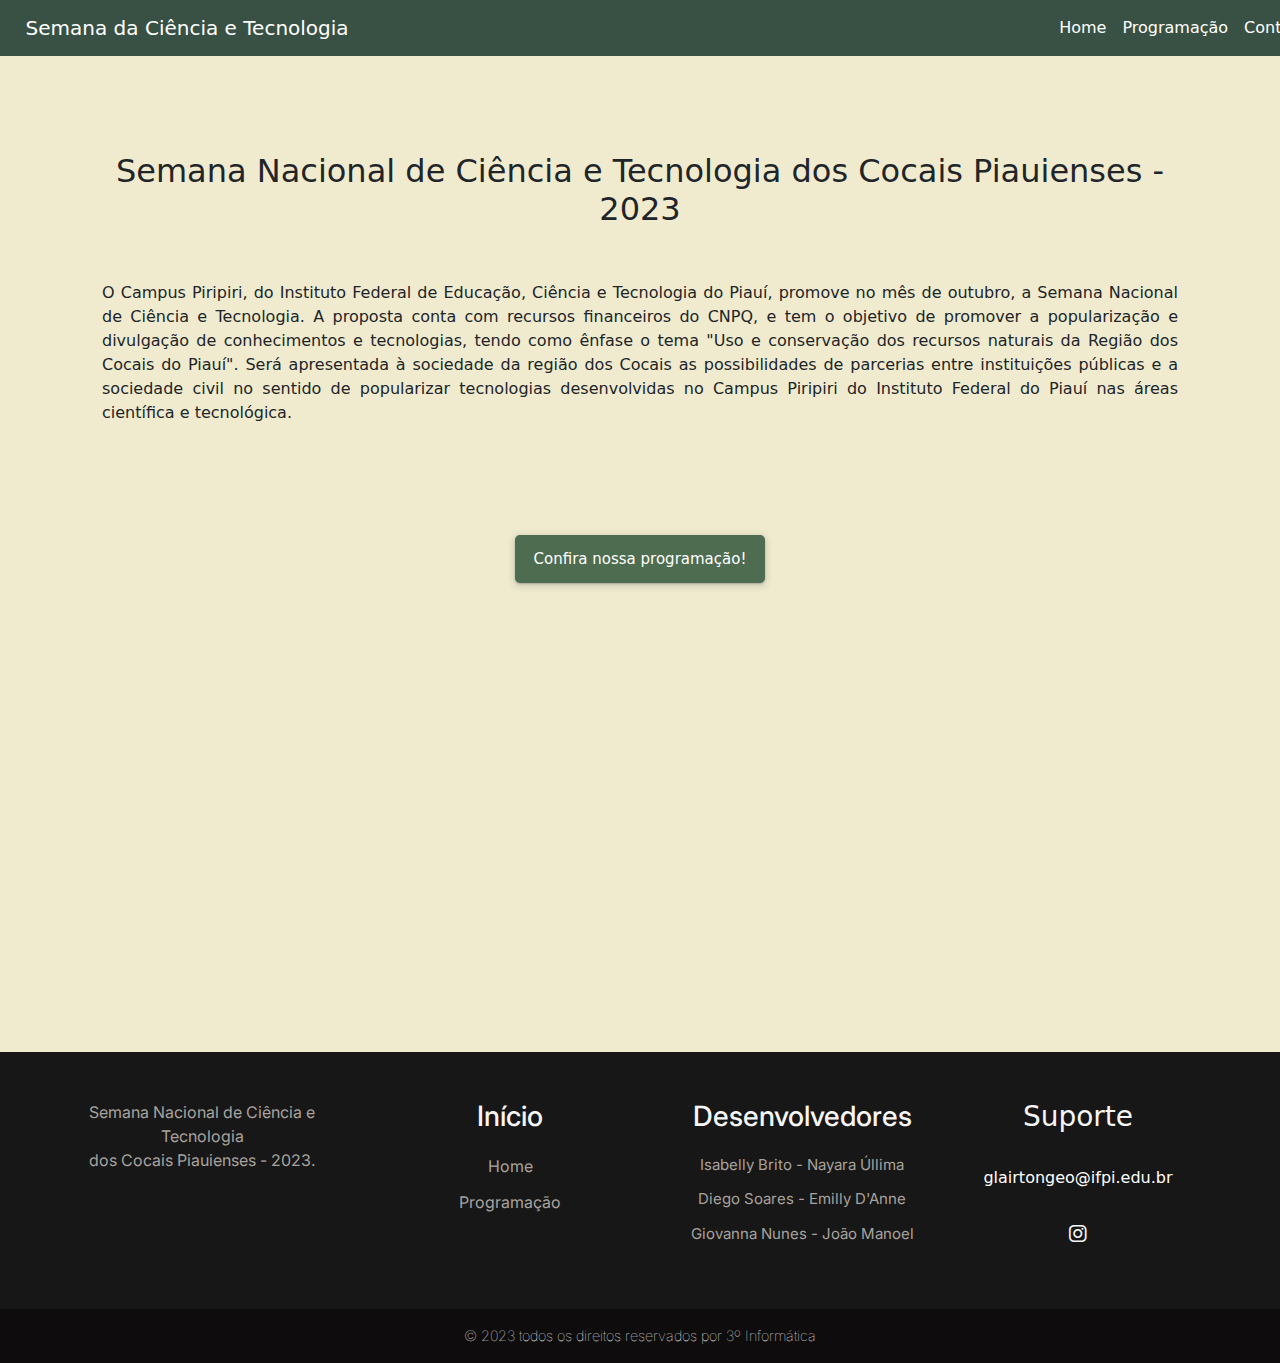
<file: index.html>
<!DOCTYPE html>
<html lang="pt-br">

<head>
  <meta charset="UTF-8">
  <meta http-equiv="X-UA-Compatible" content="IE=edge">
  <meta name="viewport" content="width=device-width, initial-scale=1.0">
  <title>Semana de Ciência e Tecnologia</title>
  <!-- Adicione o link para o CSS do Bootstrap -->
  <link rel="stylesheet" href="https://cdnjs.cloudflare.com/ajax/libs/font-awesome/6.1.0/css/all.min.css">
  <link href="https://cdn.jsdelivr.net/npm/bootstrap@5.2.3/dist/css/bootstrap.min.css" rel="stylesheet">
  <link href="https://cdn.jsdelivr.net/npm/bootstrap@5.2.3/dist/css/bootstrap.min.css" rel="stylesheet">
  <link href="https://cdn.jsdelivr.net/npm/bootstrap@5.5.2/dist/css/bootstrap.min.css" rel="stylesheet">
  <link rel="stylesheet"
    href="https://fonts.googleapis.com/css2?family=Material+Symbols+Outlined:opsz,wght,FILL,GRAD@20..48,100..700,0..1,-50..200" />

  <link rel="stylesheet" href="style.css">
</head>

<body id="body flex-container" class="body" style="background-color: #F0EBCE;">
  <!-- Barra de Navegação -->
  <nav id="sombrinha" class="navbar navbar-expand-lg navbar-light nav-custom-bg mb-4">
    <a class="navbar-brand" href="#" style="color: white;" id="titulo">Semana da Ciência e Tecnologia</a>
    <button class="navbar-toggler" type="button" data-toggle="collapse" data-target="#navbarNav"
      aria-controls="navbarNav" aria-expanded="false" aria-label="Toggle navigation">
      <span class="navbar-toggler-icon"></span>
    </button>
    <div style="color: white;" class="collapse navbar-collapse" id="navbarNav">
      <ul class="navbar-nav" id="teste">
          <li class="nav-item active">
              <a class="nav-link" href="index.html">Home</a>
          </li>
          <li class="nav-item">
              <a class="nav-link" href="programacoes.html">Programação</a>
          </li>
          <li class="nav-item">
              <a href="https://mail.google.com/mail/u/0/?ogbl#search/glairtongeo%40ifpi.edu.br?compose=new" target="_blank">
                  <a class="nav-link" href="https://www.instagram.com/semanacienciaetecno_/">Contato</a>
              </a>
          </li>
      </ul>
  </div>
  </nav>


<br><br><br>
            <div class=" container" style="height: 100vh;">
            <!-- Conteúdo da página -->
            <h2 class="tituloEvento">Semana Nacional de Ciência e Tecnologia dos Cocais Piauienses - 2023</h2>
            <br>
            <p class="texto">O Campus Piripiri, do Instituto Federal de Educação, Ciência e Tecnologia do Piauí,
              promove
              no mês
              de outubro, a
              Semana Nacional de Ciência e Tecnologia. A proposta conta com recursos financeiros do CNPQ, e tem o
              objetivo de
              promover a popularização e divulgação de conhecimentos e tecnologias, tendo como ênfase o tema "Uso e
              conservação
              dos recursos naturais da Região dos Cocais do Piauí". Será apresentada à sociedade da região dos Cocais
              as
              possibilidades de parcerias entre instituições públicas e a sociedade civil no sentido de popularizar
              tecnologias
              desenvolvidas no Campus Piripiri do Instituto Federal do Piauí nas áreas científica e tecnológica.</p>
            <a href="programacoes.html"><button class="btn"><span>Confira nossa programação!</span></button></a>

    </div>



    <!-- Adicione o link para o JavaScript do Bootstrap -->
    <script src="https://ajax.googleapis.com/ajax/libs/jquery/3.5.1/jquery.min.js"></script>
    <script src="https://cdnjs.cloudflare.com/ajax/libs/popper.js/1.16.0/umd/popper.min.js"></script>
    <script src="https://maxcdn.bootstrapcdn.com/bootstrap/4.5.2/js/bootstrap.min.js"></script>
    <center>
      
    <div>
      <footer>
        <div id="footer_content">
            <div id="footer_contacts">
                <p class="paragraph">Semana Nacional de Ciência e Tecnologia <br>dos Cocais Piauienses - 2023.</p>
            </div>
            
            <ul class="footer-list">
                <li><h3>Início</h3></li>
                <li><a href="index.html" class="footer-link">Home</a></li>
                <li><a href="programacoes.html" class="footer-link">Programação</a></li>
            </ul>
            <ul class="footer-list" style="font-size: 15px;">
            <li><h3>Desenvolvedores</h3></li>
            <li><a href="https://www.instagram.com/isabellybrt_/" class="footer-link">Isabelly Brito -</a> <a href="https://www.instagram.com/nayara_ullima/" class="footer-link">Nayara Úllima</a></li>
            <li><a href="https://www.instagram.com/diego_x7s/" class="footer-link">Diego Soares -</a> <a href="https://www.instagram.com/emillysil_va/" class="footer-link">Emilly D'Anne</a></li>
            <li><a href="https://www.instagram.com/_giiovannanunes/" class="footer-link">Giovanna Nunes -</a> <a href="https://www.instagram.com/netunobeyours/" class="footer-link">João Manoel</a></li>
            </ul>

            <div id="footer_subscribe"><h3>Suporte</h3>
                <a class="nav-link" href="glairtongeo@ifpi.edu.br ">glairtongeo@ifpi.edu.br</a><div id="footer_social_media">
                    <a href="https://www.instagram.com/semanacienciaetecno_/" target="_blank" class="footer-link" id="instagram"><i class="fab fa-instagram"></i></a>

                </div>
            </div>
        </div>
        <div id="footer_copyright">&#169 2023 todos os direitos reservados por 3º Informática</div>
    </footer>
    </div>
    </center>

</body>
<script src="https://ajax.googleapis.com/ajax/libs/jquery/3.5.1/jquery.min.js"></script>
<script src="https://cdnjs.cloudflare.com/ajax/libs/popper.js/1.16.0/umd/popper.min.js"></script>
<script src="https://maxcdn.bootstrapcdn.com/bootstrap/4.5.2/js/bootstrap.min.js"></script>
<script src="https://code.jquery.com/jquery-3.6.0.min.js"></script>
<script src="https://cdn.jsdelivr.net/npm/bootstrap@5.5.2/dist/js/bootstrap.bundle.min.js"></script>
</html>
</file>
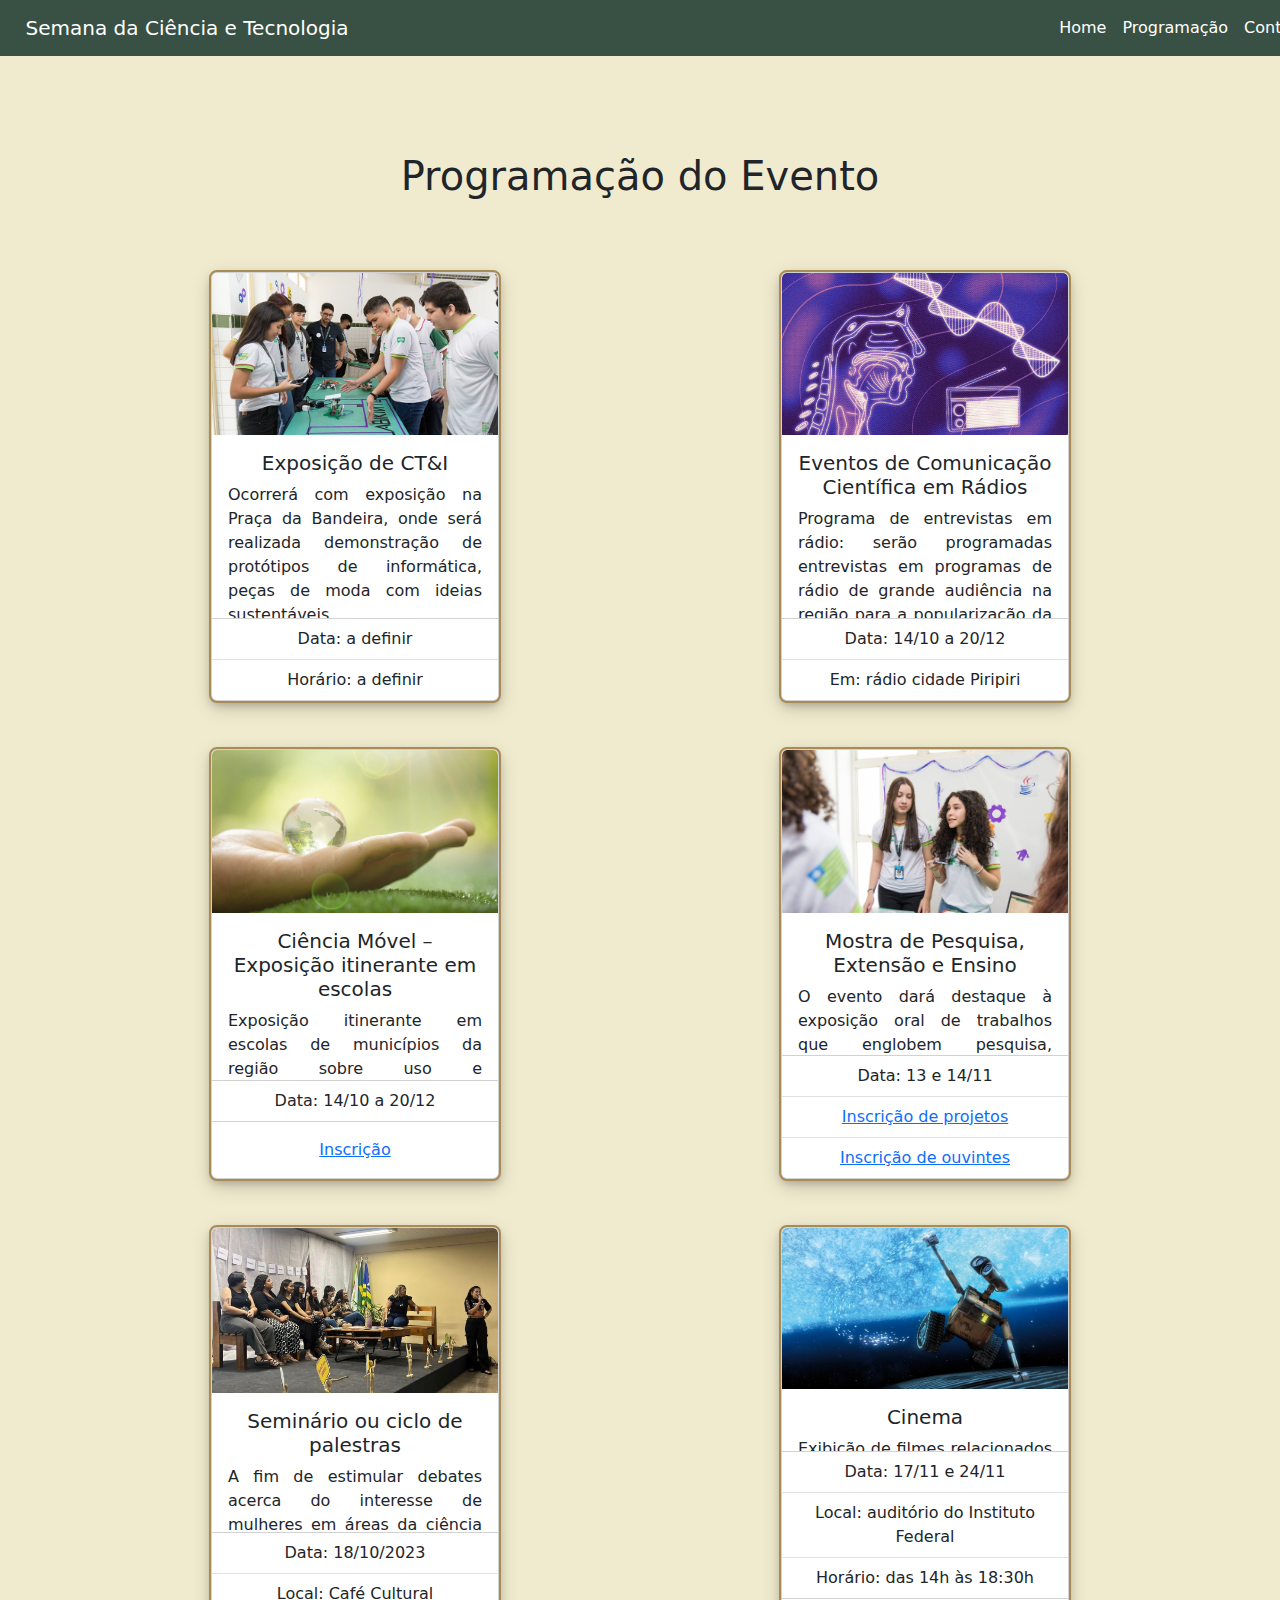
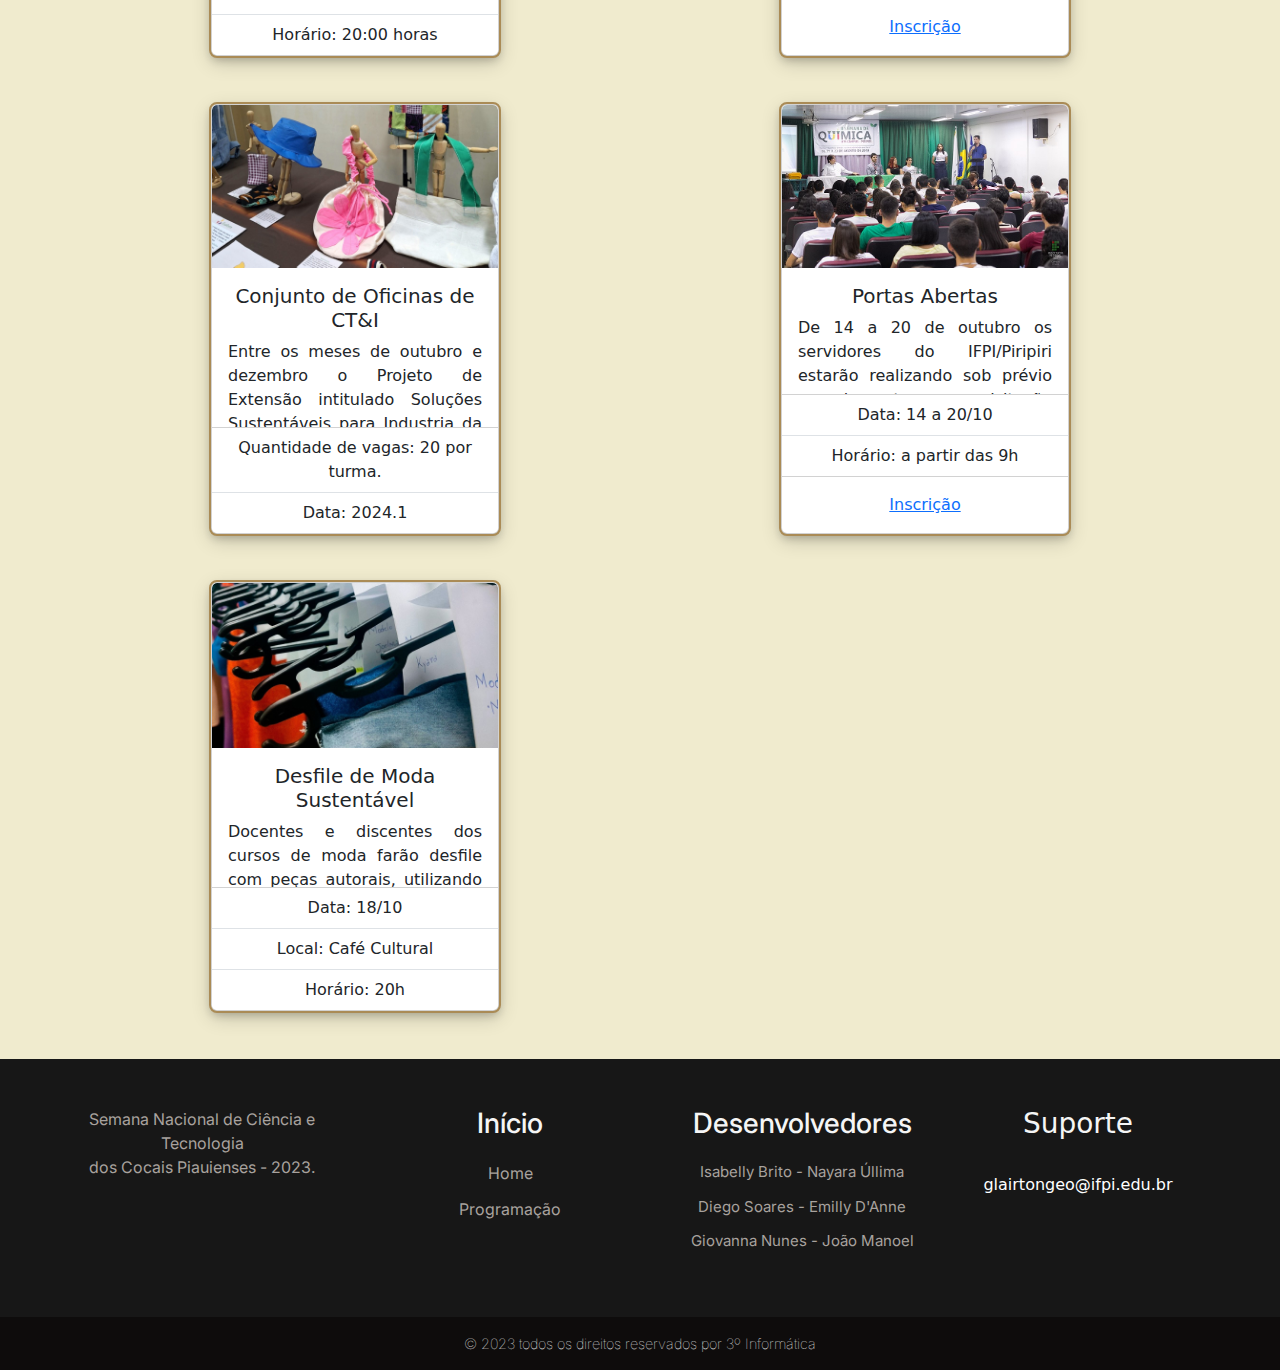
<file: programacoes.html>
<!DOCTYPE html>
<html lang="pt-br">

<head>
  <meta charset="UTF-8">
  <meta name="viewport" content="width=device-width, initial-scale=1.0">
  <title>Programação do Evento</title>
  <!-- Adicione o link para o CSS do Bootstrap -->
  <link rel="stylesheet" href="https://cdnjs.cloudflare.com/ajax/libs/font-awesome/6.2.1/css/all.min.css"
    integrity="sha512-MV7K8+y+gLIBoVD59lQIYicR65iaqukzvf/nwasF0nqhPay5w/9lJmVM2hMDcnK1OnMGCdVK+iQrJ7lzPJQd1w=="
    crossorigin="anonymous" referrerpolicy="no-referrer" />
  <link href="https://cdn.jsdelivr.net/npm/bootstrap@5.2.3/dist/css/bootstrap.min.css" rel="stylesheet">
  <link href="https://cdn.jsdelivr.net/npm/bootstrap@5.5.2/dist/css/bootstrap.min.css" rel="stylesheet">
  <link rel="stylesheet"
    href="https://fonts.googleapis.com/css2?family=Material+Symbols+Outlined:opsz,wght,FILL,GRAD@20..48,100..700,0..1,-50..200" />

  <link rel="stylesheet" href="style.css">
</head>

<body style="background-color: #F0EBCE;">
  <!-- Barra de Navegação -->
  <nav id=sombrinha class=" navbar navbar-expand-lg navbar-light nav-custom-bg mb-4">
    <a class="navbar-brand" href="#" style="color: white; " id="titulo">Semana da Ciência e Tecnologia</a>
    <button class="navbar-toggler" type="button" data-toggle="collapse" data-target="#navbarNav"
      aria-controls="navbarNav" aria-expanded="false" aria-label="Toggle navigation">
      <span class="navbar-toggler-icon"></span>
    </button>
    <div style="color: white;" class="collapse navbar-collapse" id="navbarNav">
      <ul class="navbar-nav justify-content-end" id="teste">
        <li class="nav-item active">
          <a class="nav-link" href="index.html">Home</a>
        </li>
        <li class=" nav-item">
          <a class="nav-link" href="programacoes.html">Programação</a>
        </li>
        <li class=" nav-item">
          <a class="nav-link" href="https://www.instagram.com/semanacienciaetecno_/">Contato</a>
        </li>
      </ul>
    </div>
  </nav>
  <br><br>
  <center>
    <div class="container">
      <h1 class="mt-4 mb-4">Programação do Evento</h1>
      <br><br>
      <!-- Evento 1 -->
      <div class="row">
        <div class="col-md-6 mb-5 align-self-center">
          <div class="card scrollable-card" style="width: 18rem;">
            <img src="imagens/apresentacao1.jpg" class="card-img-top" alt="...">
            <div class="card-body scrollable-content">
              <h5 class="card-title">Exposição de CT&I</h5>
              <p class="card-text">Ocorrerá com exposição na Praça da Bandeira, onde será realizada
                demonstração de
                protótipos
                de informática, peças de moda com ideias sustentáveis.</p>
            </div>
            <ul class="list-group list-group-flush">
              <li class="list-group-item">Data: a definir</li>
              <li class="list-group-item">Horário: a definir</li>
            </ul>

          </div>
        </div>

        <!-- Evento 2 -->

        <div class="col-md-6 mb-5 align-self-center">
          <!-- Adicione a classe mb-4 aqui -->
          <div class="card scrollable-card" style="width: 18rem;">
            <img src="imagens/apresentacao11.jpg" class="card-img-top" alt="...">
            <div class="card-body scrollable-content">
              <h5 class="card-title">Eventos de Comunicação Científica em Rádios</h5>
              <p class="card-text">Programa de entrevistas em rádio: serão programadas entrevistas em
                programas de rádio
                de
                grande audiência na região para a popularização da CT&I.</p>
            </div>
            <ul class="list-group list-group-flush">
              <li class="list-group-item">Data: 14/10 a 20/12</li>
              <li class="list-group-item">Em: rádio cidade Piripiri</li>
            </ul>
          </div>
        </div>

        <!-- Evento 3 -->

        <div class="col-md-6 mb-5 align-self-center">
          <!-- Adicione a classe mb-4 aqui -->
          <div class="card scrollable-card" style="width: 18rem;">
            <img src="imagens/sustentabilidade.jpg" class="card-img-top" alt="...">
            <div class="card-body scrollable-content">
              <h5 class="card-title">Ciência Móvel – Exposição itinerante em escolas</h5>
              <p class="card-text">Exposição itinerante em escolas de municípios da região sobre uso e
                conservação dos
                recursos naturais da região. Tendo em vista a alfabetização científica e o levantamento de
                questões
                conceituais a respeito desse campo.</p>
            </div>
            <ul class="list-group list-group-flush">
              <li class="list-group-item">Data: 14/10 a 20/12</li>
              <!-- <li class="list-group-item">Horário: a definir</li> -->
            </ul>
            <div class="card-body">
              <a href="https://docs.google.com/forms/d/e/1FAIpQLSeVvmEKVzM4thg5o7wqY-2jpOs7Fqf77BTxPxQGP-vM-mF3Vw/viewform?usp=sf_link"
                target="_blank" class="card-link">Inscrição</a>
            </div>
          </div>
        </div>

        <!-- Evento 4 -->

        <div class="col-md-6 mb-5 align-self-center">
          <!-- Adicione a classe mb-4 aqui -->
          <div class="card scrollable-card" style="width: 18rem;">
            <img src="imagens/apresentacao2.jpg" class="card-img-top" alt="...">
            <div class="card-body scrollable-content">
              <h5 class="card-title"> Mostra de Pesquisa, Extensão e Ensino</h5>
              <p class="card-text">O evento dará destaque à exposição oral de trabalhos que englobem pesquisa, extensão
                e ensino, abrindo espaço para contribuições tanto do IFPI quanto das instituições de ensino da
                comunidade de Piripiri.</p>
            </div>
            <ul class="list-group list-group-flush">
              <li class="list-group-item">Data: 13 e 14/11</li>
              <li class="list-group-item"><a href="https://forms.gle/QoGMjHkpW8mMPpZXA" target="_blank">Inscrição de
                  projetos </a></li>
              <li class="list-group-item"><a href="https://suap.ifpi.edu.br/eventos/inscricao/1040/"
                  target="_blank">Inscrição de ouvintes </a></li>
            </ul>

          </div>

        </div>
      </div>

      <!-- Evento 5 e Evento 6 -->
      <div class="row">
        <!-- Evento 5 -->
        <div class="col-md-6 mb-5 align-self-center">
          <!-- Adicione a classe mb-4 aqui -->
          <div class="card scrollable-card" style="width: 18rem;">
            <img src="imagens/apresentacao8.jpg" class="card-img-top" alt="...">
            <div class="card-body scrollable-content">
              <h5 class="card-title">Seminário ou ciclo de palestras</h5>
              <p class="card-text">A fim de estimular debates acerca do interesse de mulheres em áreas da
                ciência e da
                cultura, será realizada a programação “Mulheres notáveis na promoção da Ciência”...</p>
            </div>
            <ul class="list-group list-group-flush">
              <li class="list-group-item">Data: 18/10/2023</li>
              <li class="list-group-item">Local: Café Cultural</li>
              <li class="list-group-item">Horário: 20:00 horas</li>
            </ul>

          </div>
        </div>

        <!-- Evento 6 -->
        <div class="col-md-6 mb-5 align-self-center">
          <!-- Adicione a classe mb-4 aqui -->
          <div class="card scrollable-card" style="width: 18rem;">
            <img src="imagens/apresentacao3.jpg" class="card-img-top" alt="...">
            <div class="card-body scrollable-content">
              <h5 class="card-title">Cinema</h5>
              <p class="card-text">Exibição de filmes relacionados a temáticas de ciência e sustentabilidade.
                A
                curadoria
                será feita por equipe multidisciplinar composta por professores do IFPI e das escolas
                parceiras. A
                iniciativa
                visa contribuir para a difusão de ideias sustentáveis, com vista a estimular a inventividade
                para lidar
                com
                as questões socioambientais locais.</p>
              </a>
            </div>
            <ul class="list-group list-group-flush">
              <li class="list-group-item">Data: 17/11 e 24/11 </li>
              <li class="list-group-item">Local: auditório do Instituto Federal</li>
              <li class="list-group-item">Horário: das 14h às 18:30h</li>
            </ul>
            <div class="card-body">
              <a href="https://docs.google.com/forms/d/e/1FAIpQLSfRPJ6rkKLWfgAgCJ8B_oefwE-MYX1XRdnf5u47pdfgpOwJvA/viewform"
                target="_blank" class="card-link">Inscrição</a>
            </div>
          </div>
        </div>

      </div>

      <!-- Evento 7 e Evento 8 -->
      <div class="row">
        <!-- Evento 7 -->
        <div class="col-md-6 mb-5 align-self-center">
          <!-- Adicione a classe mb-4 aqui -->
          <div class="card scrollable-card" style="width: 18rem;">
            <img src="imagens/apresentacao4.jpg" class="card-img-top" alt="...">
            <div class="card-body scrollable-content">
              <h5 class="card-title">Conjunto de Oficinas de CT&I</h5>
              <p class="card-text">Entre os meses de outubro e dezembro o Projeto de Extensão intitulado
                Soluções
                Sustentáveis
                para Industria da Moda: ação ambiental, social e econômica para as pequenas produtoras de
                peças têxteis
                da
                região.</p>
            </div>
            <ul class="list-group list-group-flush">
              <li class="list-group-item">Quantidade de vagas: 20 por turma.</li>
              <li class="list-group-item">Data: 2024.1</li>
            </ul>
            <!-- <div class="card-body">
              <a href="#" class="card-link">Card link</a>
            </div> -->
          </div>
        </div>

        <!-- Evento 8 -->
        <div class="col-md-6 mb-5 align-self-center">
          <!-- Adicione a classe mb-4 aqui -->
          <div class="card scrollable-card" style="width: 18rem;">
            <img src="imagens/apresentacao12.jpeg" class="card-img-top" alt="...">
            <div class="card-body scrollable-content ">
              <h5 class="card-title">Portas Abertas</h5>
              <p class="card-text ">De 14 a 20 de outubro os servidores do IFPI/Piripiri estarão realizando sob
                prévio
                agendamento a visitação guiada apresentando os cursos, laboratórios e atividades desenvolvidas
                dentro da
                Instituição. Na ocasião os professores de Física, Química, Biologia e Informática demonstrarão
                experimentos
                científicos.</p>
            </div>
            <ul class="list-group list-group-flush">
              <li class="list-group-item">Data: 14 a 20/10</li>
              <li class="list-group-item">Horário: a partir das 9h</li>
            </ul>
            <div class="card-body">
              <a href="https://docs.google.com/forms/d/e/1FAIpQLSeZyjvffC-86rHI7BBnDqRSPw-W2v-OowLU5koBMykyKk7-9g/viewform?usp=sf_link"
                target="_blank" class="card-link">Inscrição</a>
            </div>
          </div>
        </div>
      </div>

      <!-- Evento 9 e Evento 10 -->


      <div class="row">
        <!-- Evento 9 -->
        <div class="col-md-6 mb-5 align-self-center">
          <!-- Adicione a classe mb-4 aqui -->
          <div class="card scrollable-card" style="width: 18rem;">
            <img src="imagens/fotoModa.jpg" class="card-img-top" alt="...">
            <div class="card-body scrollable-content">
              <h5 class="card-title">Desfile de Moda Sustentável</h5>
              <p class="card-text">Docentes e discentes dos cursos de moda farão desfile com peças autorais,
                utilizando
                técnicas e materiais sustentáveis.</p>
            </div>
            <ul class="list-group list-group-flush">
              <li class="list-group-item">Data: 18/10</li>
              <li class="list-group-item">Local: Café Cultural</li>
              <li class="list-group-item">Horário: 20h</li>
            </ul>

          </div>
        </div>

        <!-- Evento 10 -->

      </div>


      <!-- Adicione o link para o JavaScript do Bootstrap -->
    </div>

    <div>
      <footer>
        <div id="footer_content">
          <div id="footer_contacts">
            <p class="paragraph">Semana Nacional de Ciência e Tecnologia <br>dos Cocais Piauienses - 2023.</p>
          </div>

          <ul class="footer-list">
            <li>
              <h3>Início</h3>
            </li>
            <li><a href="index.html" class="footer-link">Home</a></li>
            <li><a href="programacoes.html" class="footer-link">Programação</a></li>
          </ul>
          <ul class="footer-list" style="font-size: 15px;">
            <li>
              <h3>Desenvolvedores</h3>
            </li>
            <li><a href="https://www.instagram.com/isabellybrt_/" class="footer-link">Isabelly Brito -</a> <a
                href="https://www.instagram.com/nayara_ullima/" class="footer-link">Nayara Úllima</a></li>
            <li><a href="https://www.instagram.com/diego_x7s/" class="footer-link">Diego Soares -</a> <a
                href="https://www.instagram.com/emillysil_va/" class="footer-link">Emilly D'Anne</a></li>
            <li><a href="https://www.instagram.com/_giiovannanunes/" class="footer-link">Giovanna Nunes -</a> <a
                href="https://www.instagram.com/netunobeyours/" class="footer-link">João Manoel</a></li>
          </ul>

          <div id="footer_subscribe">
            <h3>Suporte</h3>
            <a class="nav-link" href="glairtongeo@ifpi.edu.br">glairtongeo@ifpi.edu.br</a>
            <div id="footer_social_media">
              <a href="https://www.instagram.com/semanacienciaetecno_/" target="_blank" class="footer-link"
                id="instagram"><i class="fa-brands fa-instagram"></i></a>
            </div>
          </div>
        </div>
        <div id="footer_copyright">&#169 2023 todos os direitos reservados por 3º Informática</div>
      </footer>
    </div>
  </center>
</body>

<script> $(document).ready(function () {
    $(".card-text::after").click(function () {
      $(this).prev().toggleClass("expanded-text"); // Alternar classe para expandir/contrair texto
    });
  });</script>
<script src="https://ajax.googleapis.com/ajax/libs/jquery/3.5.1/jquery.min.js"></script>
<script src="https://cdnjs.cloudflare.com/ajax/libs/popper.js/1.16.0/umd/popper.min.js"></script>
<script src="https://maxcdn.bootstrapcdn.com/bootstrap/4.5.2/js/bootstrap.min.js"></script>
<script src="https://code.jquery.com/jquery-3.6.0.min.js"></script>
<script src="https://cdn.jsdelivr.net/npm/bootstrap@5.5.2/dist/js/bootstrap.bundle.min.js"></script>

</html>
</file>
<file: style.css>
@import url('https://fonts.googleapis.com/css2?family=Inter:wght@600&family=Lato:wght@900&display=swap');
@import url('https://fonts.googleapis.com/css2?family=Ubuntu:wght@700&display=swap');

html {
  height: 100%;
  width: 100%;
}

.body {
  height: 100%;
}

#flex-container {
  display: flex;
  flex-direction: column;
  min-height: 100vh;
  /* Ensure the container takes at least the full viewport height */
}

.btn btn-outline-danger {
  height: 10px;
  width: 10px;
}

.icon_envelope {
  width: 44px;
  height: 44px;
  fill: black;
  position: absolute;
  right: 12%;
  padding: 10px;
}

.icon_instagram {
  width: 45px;
  height: 45px;
  fill: black;
  position: absolute;
  right: 15%;
  padding: 10px;

}

.body footer {
  bottom: 100%;
}

.navbar-toggler-icon {
  color: white;
}

.nav-link {
  color: white
}

.texto {
  margin-bottom: 90px;
  text-align: justify;
  padding: 20px;
}

.container {
  text-align: center;
}

.nav-custom-bg {
  background-color: #395144;
}

.btn {
  display: inline-block;
  border-radius: 5px;
  background-color: #4E6C50;
  border: none;
  color: #ffffff;
  text-align: center;
  font-size: 15px;
  padding: 13px;
  width: 250px;
  transition: all 0.5s;
  outline: none;
  margin-bottom: 50px;
  cursor: pointer;
  box-shadow: rgba(60, 64, 67, 0.3) 0px 1px 2px 0px, rgba(60, 64, 67, 0.15) 0px 2px 6px 2px;
}

.btn span {
  cursor: pointer;
  display: inline-block;
  position: relative;
  transition: 0.5s;
  border: none;
  color: white;
}

.btn span:after {
  content: '»';
  position: absolute;
  opacity: 0;
  top: 0;
  right: -15px;
  transition: 0.5s;
}

.btn:hover span {
  padding-right: 15px;
}

.btn:hover span:after {
  opacity: 1;
  right: 0;
}

.btn:hover {
  background-color: #4E6C50;
  /* Cor de fundo quando o mouse passa por cima */
}

.btn:focus {
  background-color: #4E6C50;
  /* Cor de fundo quando o botão está com foco */
  outline: none;
  /* Remove a borda de foco padrão */
}

.card-header {
  background-color: #395144;
  color: #F0EBCE;
}

.align-self-center {
  display: flex;
  justify-content: center;
  align-items: center;
}

.card {
  outline: solid 2px #AA8B56;
  transition: outline 0.3s ease-in-out, transform 0.5s ease-in-out, background-color 0.5s ease-in-out, color 0.5s ease-in-out;
  /* Adiciona uma transição suave para a borda e para as outras propriedades */
  box-shadow: 0 4px 8px 0 rgba(0, 0, 0, 0.2), 0 6px 20px 0 rgba(0, 0, 0, 0.19);
}

.card-text {
  text-align: justify;
}

.card:hover {
  transform: scale(1.1);
}

.rodape {
  width: 100%;
}

:root {
  --color-neutral-0: #0e0c0c;
  --color-neutral-10: #171717;
  --color-neutral-30: #a8a29e;
  --color-neutral-40: #f5f5f5;

}

footer {
  width: 100%;
  color: var(--color-neutral-40);
}

.paragraph {
  color: var(--color-neutral-30);
  font-family: "Inter";
}

.footer-link {
  text-decoration: none;
}

#footer_content {
  background-color: var(--color-neutral-10);
  display: grid;
  grid-template-columns: repeat(4, 1fr);
  padding: 3rem 3.5rem;
}

#footer_contacts h1 {
  margin-bottom: 0.75rem;
}

#footer_social_media .footer-link {
  display: flex;
  align-items: center;
  justify-content: center;
  height: 2.5rem;
  width: 2.5rem;
  color: var(--color-neutral-40);
  border-radius: 50%;
  transition: all 0.4s;
}

#footer_social_media .footer-link i {
  font-size: 1.25rem;
}

#footer_social_media .footer-link:hover {
  opacity: 0.8;
}

.footer-list {
  display: flex;
  flex-direction: column;
  gap: 0.75rem;
  list-style: none;
  font-family: "Inter";
}

.footer-list .footer-link {
  color: var(--color-neutral-30);
  transition: all 0.4s;
}

.footer-list .footer-link:hover {
  color: #e9980e;
}

#footer_subscribe {
  display: flex;
  flex-direction: column;
  gap: 1.5rem;
}

#input_group {
  display: flex;
  align-items: center;
  background-color: var(--color-neutral-0);
  border-radius: 4px;
}

#input_group input {
  all: unset;
  padding: 0.75rem;
  width: 100%;
}

#input_group button {
  background-color: #e9980e;
  border: none;
  color: var(--color-neutral-40);
  padding: 0px 1.25rem;
  font-size: 1.125rem;
  height: 100%;
  border-radius: 0px 4px 4px 0px;
  cursor: pointer;
  transition: all 0.4s;
}

.logo_footer {
  height: 70px;
  width: 80px;
}

#input_group button:hover {
  opacity: 0.8;
}

#footer_copyright {
  display: flex;
  justify-content: center;
  background-color: var(--color-neutral-0);
  font-size: 0.9rem;
  padding: 1rem;
  font-weight: 100;
  font-family: "Inter";
}

@media screen and (max-width: 768px) {
  #footer_content {
    grid-template-columns: repeat(2, 1fr);
    gap: 1.5rem;
  }
}

@media screen and (max-width: 426px) {
  #footer_content {
    grid-template-columns: repeat(1, 1fr);
    padding: 3rem 2rem;
  }
}


#teste {
  padding-left: 75%;
}

#titulo {
  padding-left: 2%;
}

.scrollable-card {
  max-height: 429.49px;
  /* Defina a altura máxima desejada para os cards */
  overflow-y: auto;
  /* Permite rolagem vertical quando o conteúdo exceder a altura máxima */
}

.scrollable-content {
  max-height: 100%;
  /* Ajusta a altura máxima do conteúdo do card */
  overflow-y: auto;
  /* Permite rolagem vertical quando o conteúdo exceder a altura máxima */
}
</file>
